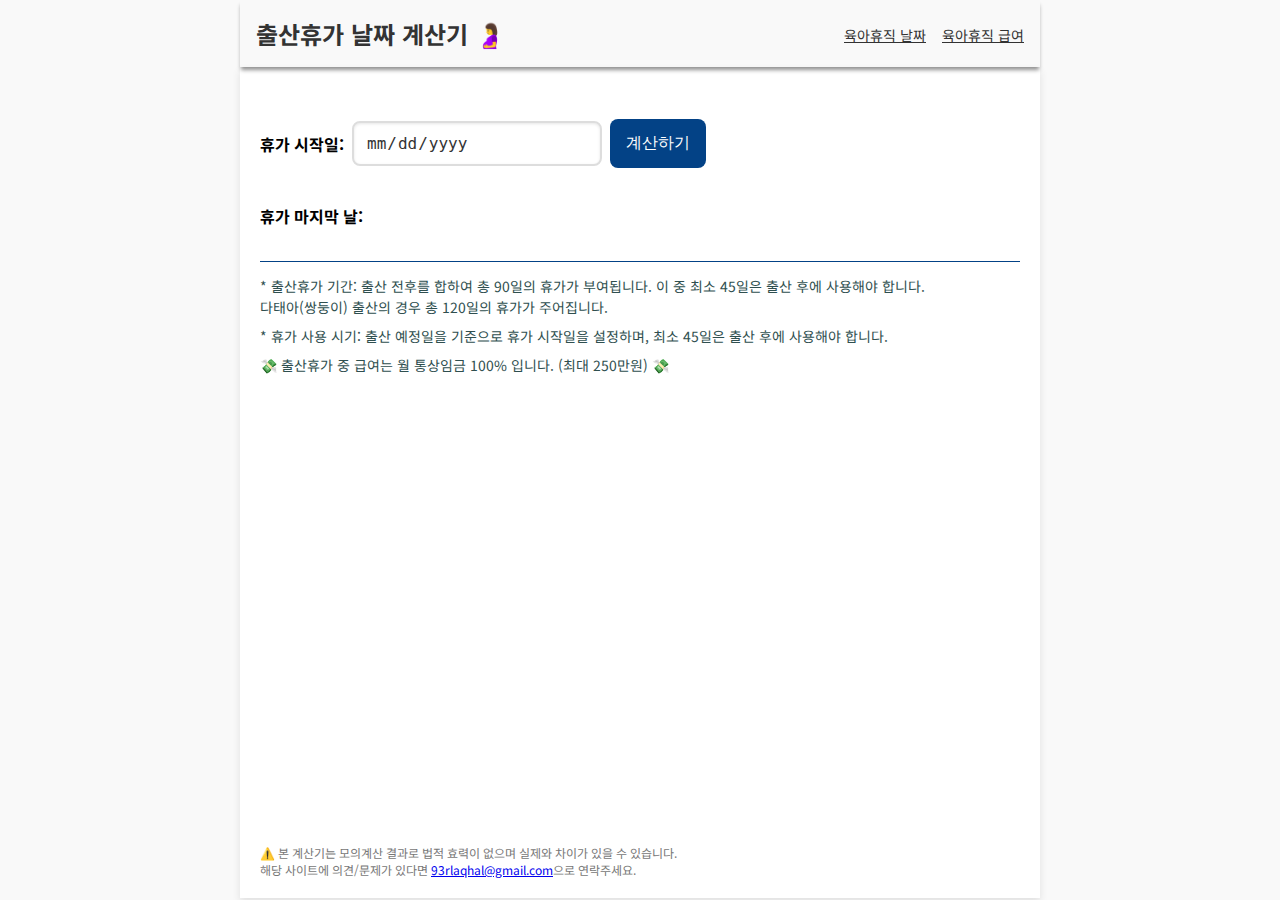
<file: leave/maternity.html>
<!DOCTYPE html>
<html lang="ko">
<head>
    <!-- Google tag (gtag.js) -->
    <script async src="https://www.googletagmanager.com/gtag/js?id=G-NFN6E7GRSS"></script>
    <script>
      window.dataLayer = window.dataLayer || [];
      function gtag(){dataLayer.push(arguments);}
      gtag('js', new Date());

      gtag('config', 'G-NFN6E7GRSS');
    </script>

    <meta charset="UTF-8">
    <meta name="viewport" content="width=device-width, initial-scale=1.0">
    <title>출산휴가 계산기</title>
    <meta name="description" content="출산휴가 날짜 계산기를 제공하는 웹사이트입니다. 출산휴가를 쉽게 계산하세요.">
    <meta name="keywords" content="출산휴가, 출산휴가 계산, 출산휴가 날짜">
    <meta name="robots" content="index, follow" />
    <meta property="og:title" content="출산휴가 계산기">
    <meta property="og:description" content="출산휴가 날짜 계산기를 제공하는 웹사이트입니다. 출산휴가 날짜를 쉽게 계산하세요.">
    <meta property="og:image" content="../images/image.png">
    <meta property="og:url" content="http://babycalc.kko-kkuri.com/maternity-leave">
    <meta property="og:type" content="website" />
    <link rel="icon" href="../images/favicon.ico" />
    <link rel="apple-touch-icon" href="../images/touch-icon.png" />
    <link rel="manifest" href="../manifest.json" />
    <link rel="canonical" href="https://babycalc.kko-kkuri.com/maternity-leave">
    <meta name="twitter:card" content="summary_large_image">
    <meta name="twitter:title" content="출산휴가 계산기">
    <meta name="twitter:description" content="출산휴가 날짜 계산기를 제공하는 웹사이트입니다. 출산휴가 날짜를 쉽게 계산하세요">
    <meta name="twitter:image" content="../../images/image.png">
    <link href="https://fonts.googleapis.com/css2?family=Noto+Sans+KR:wght@100;300;400;500;700;900&display=swap" rel="stylesheet">
    <link rel="stylesheet" href="../styles.css">
    <style>
      #maternityLeave {
        margin-top: 2rem;
        padding: 0;
        box-shadow: none;
      }
    </style>
</head>
<body>
    <header>
      <h1 class="text-center">출산휴가 날짜 계산기 🤰</h1>
      <ul>
        <li>
          <a href="/parental-leave">육아휴직 날짜</a>
        </li>
        <li>
          <a href="/parental-leave/pay">육아휴직 급여</a>
        </li>
      </ul>
    </header>
    <div class="container">
        <!-- 출산 휴가 계산기 -->
        <section class="calculator" id="maternityLeave">
            <div class="d-flex flex-wrap align-center maternity-leave-form">
              <label>휴가 시작일:</label>
              <input type="date" id="maternityStart">
              <button class="ml-0" onclick="calculateMaternityLeave()">계산하기</button>
            </div>
            <p class="f-bold">휴가 마지막 날: <span id="maternityResult"></span></p>
            <div class="info">
              <p class="desc">* 출산휴가 기간: 출산 전후를 합하여 총 90일의 휴가가 부여됩니다. 이 중 최소 45일은 출산 후에 사용해야 합니다.<br/>다태아(쌍둥이) 출산의 경우 총 120일의 휴가가 주어집니다.</p>
              <p class="desc">* 휴가 사용 시기: 출산 예정일을 기준으로 휴가 시작일을 설정하며, 최소 45일은 출산 후에 사용해야 합니다.</p>
              <p class="desc">💸 출산휴가 중 급여는 월 통상임금 100% 입니다. (최대 250만원) 💸</p>
            </div>
        </section>
        
        <footer>
          ⚠️ 본 계산기는 모의계산 결과로 법적 효력이 없으며 실제와 차이가 있을 수 있습니다.<br/>
          해당 사이트에 의견/문제가 있다면 <a href="mailto:93rlaqhal@gmail.com">93rlaqhal@gmail.com</a>으로 연락주세요.
      </footer>
    </div>
    
    <script src="../../script.js"></script>
    <script
      async
      src="https://pagead2.googlesyndication.com/pagead/js/adsbygoogle.js?client=ca-pub-9140923520326778"
      crossorigin="anonymous"
    ></script>
    <ins
      class="adsbygoogle"
      style="display: block; text-align: center"
      data-ad-layout="in-article"
      data-ad-format="fluid"
      data-ad-client="ca-pub-9140923520326778"
      data-ad-slot="9314799929"
    ></ins>
    <script>
      (adsbygoogle = window.adsbygoogle || []).push({});
    </script>
  </body>
</html>
</file>
<file: styles.css>
/* 공통 스타일 */
* {
  box-sizing: border-box;
}
html, body {
  margin: 0;
  padding: 0;
}
body {
  min-height: 100vh;
  background-color: #f9f9f9;
  font-family: 'Noto Sans KR', sans-serif;
  font-size: 16px;
  overflow-x: hidden;
}
.container {
  display: flex;
  flex-direction: column;
  width: 80%;
  max-width: 800px;
  min-height: calc(100vh - 69px);
  height: 100%;
  margin: 0 auto;
  padding: 1.25rem;
  background: #ffffff;
  box-shadow: 0 4px 8px rgba(0, 0, 0, 0.1);
}
.emoji {
  font-size: 2rem;
}
.calculator {
  padding: 0.938rem;
  background: #fff;
  border-radius: 0.625rem;
  box-shadow: 0 2px 4px rgba(0, 0, 0, 0.2);
  margin-bottom: 2rem;
}
.calculator.hidden {
  display: none;
}
.calculator h2 {
  margin: 0 0 2rem;
  font-size: 1.25rem;
}
.info {
  margin-top: 2rem;
  padding-top: 0.875rem;
  border-top: 1px solid #034286;
}
.desc {
  margin: 0;
  color: darkslategrey;
  font-size: 0.875rem;
  line-height: 1.5;
}
.desc + .desc {
  margin-top: 0.5rem;
}
.f-bold {
  font-weight: bold;
}
.ml-0 {
  margin-left: 0.5rem;
}
.ml-auto {
  margin-left: auto;
}
.hide {
  display: none;
}
.m-0 {
  margin: 0;
}
.text-end {
  text-align: end;
}
.text-center {
  text-align: center;
}

/* Flexbox 유틸리티 */
.d-flex {
  display: flex;
}
.flex-wrap {
  flex-wrap: wrap;
}
.align-center {
  align-items: center;
}
.justify-center {
  justify-content: center;
}
.justify-between {
  justify-content: space-between;
}
.row {
  margin: 0 -0.5rem;
}
.row + .row {
  margin-top: 0.5rem;
}
.row .col {
  flex-grow: 1;
  padding: 0 0.5rem;
}

/* 폼 스타일 */
label {
  margin-right: 0.5rem;
  font-weight: bold;
}
input {
  flex: 1;
  padding: 0.625rem;
  border: 2px solid #ddd;
  border-radius: 8px;
  font-size: 1rem;
  box-shadow: inset 0 1px 3px rgba(0, 0, 0, 0.1);
}
input[type="date"] {
  appearance: none;
  background-color: #ffffff;
  /* border: 2px solid #4CAF50; */
  border-radius: 8px;
  padding: 0.625rem 0.75rem;
  font-size: 1rem;
  color: #333;
  outline: none;
  cursor: pointer;
  transition: border-color 0.3s, box-shadow 0.3s;
}
/* 달력 아이콘 추가 (Webkit 계열 브라우저용) */
input[type="date"]::-webkit-calendar-picker-indicator {
  background: url('https://cdn-icons-png.flaticon.com/512/747/747310.png') no-repeat center;
  background-size: 1.25rem;
  cursor: pointer;
  opacity: 0.6;
  transition: opacity 0.3s;
}
input[type="date"]::-webkit-calendar-picker-indicator:hover {
  opacity: 1;
}
/* Placeholder 스타일 (기본 날짜 입력값이 없을 때) */
input[type="date"]:invalid {
  color: #aaa;
}
select {
  flex: 1;
  padding: 0.625rem;
  border: 2px solid #ddd;
  border-radius: 8px;
  background-image: url('./images/arrow_down.svg');
  background-repeat: no-repeat;
  background-position: right .75rem center;
  background-size: 1rem 0.75rem;
  font-size: 1rem;
  box-shadow: inset 0 1px 3px rgba(0, 0, 0, 0.1);
  appearance: none;
}

/* 버튼 스타일 */
button {
  margin: 0;
  padding: 0.875rem 1rem;
  border: none;
  border-radius: 8px;
  background-color: #034286;
  color: #fff;
  font-size: 1rem;
  cursor: pointer;
  transition: background 0.3s;
}
button:hover {
  background-color: #0768d0;
}
.btn-default {
  background-color: #bebebe;
}
.btn-default:hover {
  background-color: #f9f9f9;
  color: #333;
}
button + button {
  margin-left: 0.5rem;
}
.btn-wrap {
  margin: 1rem 0;
}
button#showPopup {
  padding: 0;
  background-color: #fff;
  font-size: 0.875rem;
  color: #333;
  text-decoration: underline;
}

/* 테이블 스타일 */
table {
  border: 1px solid #333;
}
th, td {
  padding: 0.5rem 0.5rem;
  border: 1px solid #333;
  text-align: center;
  font-size: 0.875rem;
}
th:first-child,
th:nth-child(2),
td:first-child,
td:nth-child(2) {
  font-size: 0.875rem;
}

/* 팝업 스타일 */
.popup {
  display: none; 
  position: fixed;
  z-index: 1;
  left: 0;
  top: 0;
  width: 100%;
  height: 100%;
  overflow: auto;
  background-color: rgb(0,0,0);
  background-color: rgba(0,0,0,0.4); /* 검은색 배경 */
}
.popup-content {
  background-color: #fefefe;
  margin: 15% auto;
  padding: 1.25rem;
  border: 1px solid #888;
  width: 80%; /* 팝업 너비 */
  max-width: 800px;
}
.popup p {
  margin: 0.5rem 0;
}
.close {
  color: #aaa;
  float: right;
  font-size: 1.75rem;
  font-weight: bold;
}
.close:hover,
.close:focus {
  color: black;
  text-decoration: none;
  cursor: pointer;
}

/* 기타 스타일 */
footer {
  margin-top: auto;
  padding-top: 1.25rem;
  font-size: 0.75rem;
  color: #777;
}
.totalPay {
  margin: 0.5rem 0;
  padding: 0.5rem;
  border-top: 1px solid #034286;
  border-bottom: 1px solid #034286;
  font-size: 1.125rem;
  font-weight: bold;
}

/* 다크 모드 대응 */
/* @media (prefers-color-scheme: dark) {
} */

/* 헤더 스타일 */
header {
  position: sticky;
  display: flex;
  align-items: center;
  max-width: 800px;
  margin: 0 auto;
  padding: 0 1rem;
  -webkit-box-shadow: 0 4px 4px -1px rgba(145,145,145,1);
  -moz-box-shadow: 0 4px 4px -1px rgba(145,145,145,1);
  box-shadow: 0 4px 4px -1px rgba(145,145,145,1);
}
header h1 {
  margin-right: auto;
  font-size: 1.5rem;
  color: #333;
}
header ul {
  display: inline-flex;
  align-items: center;
  margin: 0;
  padding: 0;
  list-style: none;
}
header ul li + li {
  margin-left: 1rem;
}
header ul li a {
  padding: 0;
  font-size: 0.875rem;
  color: #333;
}

/* 출산 휴가 계산기 */
.maternity-leave-form {
  margin-bottom: 2rem;
}
#maternityStart {
  max-width: 250px;
}
#maternityResult{
  font-size: 1.25rem;
  color: #034286;
}

/* 육아 휴가 계산기 */
.parental-leave-select {
  width: 200px;
  margin-bottom: 1rem;
}
.calculator-table-caption {
  font-size: 0.875rem;
  color: #777;
}
.calculator-table {
  width: 100%;
  margin: 0.5rem 0 2rem;
  border-collapse: collapse;
}
.calculator-table td input[type="date"] {
  padding: 0.5rem 0.75rem;
}
.calculator-table tfoot td {
  padding: 0.5rem 0;
  font-size: 1.125rem;
  font-weight: bold;
}
.parental-leave-error {
  margin: -1rem 0 0;
  color: red;
}
.parental-leave-result {
  margin: 2rem 0 0;
  font-size: 1.25rem;
  color: #034286;
}
#parentalPay .row + .row {
  margin-top: 1rem;
}
#parentalPay .btn-wrap {
  margin: 2rem 0;
}
#parentalPay > .d-flex:first-child {
  margin-bottom: 2rem;
}
#parentalPay h2 {
  margin-bottom: 0;
}

/* 반응형 스타일 */
@media (max-width: 768px) {
  body {
    font-size: 14px;
  }
  .calculator h2 {
    margin-bottom: .5rem;
  }
  header {
    flex-direction: column;
    padding: 1rem 0;
  }
  header h1 {
    margin: 0 0 .5rem 0;
  }
  .container {
    width: 100%;
    min-height: calc(100vh - 96px);
  }
  .row .col + .col {
    margin-top: 1rem;
  }
  .maternity-leave-form button {
    margin: 1rem auto 0;
  }
  #parentalPay > .d-flex:first-child {
    flex-direction: column;
  }
  .calculator-table {
    display: block;
    width: 100%;
    border: none;
  }

  .calculator-table thead {
    display: none; /* 헤더 숨기기 */
  }

  .calculator-table tbody,
  .calculator-table tfoot {
    display: block;
    width: 100%;
  }

  .calculator-table tr {
    display: block;
    margin-bottom: 1rem;
    border: 1px solid #ddd;
    padding: 0.5rem;
    border-radius: 8px;
    background: #f9f9f9;
  }

  .calculator-table td {
    display: flex;
    align-items: center;
    padding: 0.4rem 0;
    border: none;
    font-size: 1rem;
  }
  .calculator-table td::before {
    content: attr(data-label); /* data-label 값을 앞에 표시 */
    font-weight: bold;
    padding-right: 6px;
    font-size: 0.875rem;
  }
  .calculator-table td:first-child,
  .calculator-table td:nth-child(4),
  .calculator-table td:last-child {
    font-weight: bold;
  }
  .calculator-table td:first-child:after,
  .calculator-table td:nth-child(4):after,
  .calculator-table td:last-child:after {
    content: attr(data-label); /* data-label 값을 뒤에 표시 */
    font-weight: bold;
    padding-left: 2px;
    font-size: 0.875rem;
  }
  .calculator-table td:first-child:before,
  .calculator-table td:nth-child(4):before,
  .calculator-table td:last-child:before {
    display: none;
  }
  button#showPopup {
    margin-top: 0.5rem;
  }
}
</file>
